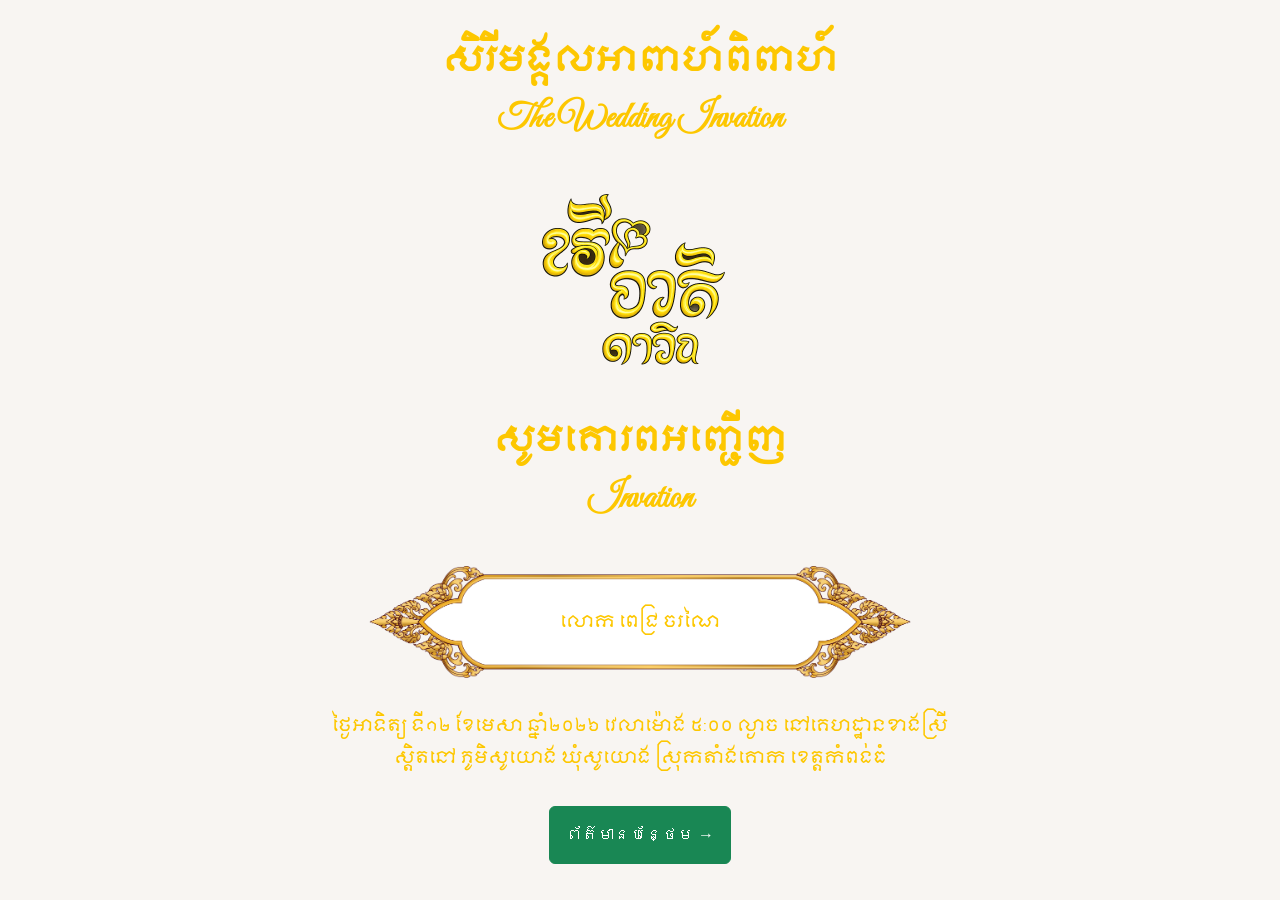
<file: index.html>
<!DOCTYPE html>
<html lang="en">
<head>
    <meta charset="UTF-8" />
    <meta name="viewport" content="width=device-width, initial-scale=1.0"/>
    <title>Naii & Davin • Engagement Party</title>
    <link rel="stylesheet" href="fonts/css/font-awesome.min.css">
    <link rel="preconnect" href="https://fonts.googleapis.com">
    <link rel="preconnect" href="https://fonts.gstatic.com" crossorigin>
    <link href="https://fonts.googleapis.com/css2?family=Cinzel+Decorative:wght@400;700&family=Great+Vibes&family=Playfair+Display:ital,wght@0,400;0,600;1,400&display=swap" rel="stylesheet">
    <link href="https://fonts.googleapis.com/css2?family=Noto+Sans+Khmer:wght@400;500;700&display=swap" rel="stylesheet">
    <link href="https://fonts.googleapis.com/css2?family=Moulpali&display=swap" rel="stylesheet">

    <link href="https://cdn.jsdelivr.net/npm/bootstrap@5.0.2/dist/css/bootstrap.min.css" rel="stylesheet">
    <link rel="stylesheet" href="style.css">
</head>
<body>
    <main class="d-flex justify-content-center align-items-center min-vh-100 w-100 py-4 px-4">
        <video autoplay muted loop playsinline preload="metadata" id="bg-video">
            <source src="vdo/bg-vdo.mp4" type="video/mp4">
        </video>
        <div class="container d-grid gap-2 text-center"> 
            <p class="fs-2 fw-bold">សិរីមង្គលអាពាហ៍ពិពាហ៍</p>
            <p class="wedding">The Wedding Invation</p>

            <div class="name">
                <!-- <span class="male-name">ចរណៃ</span>
                <span>និង</span>
                <span class="female-name">ដាវីន</span> -->
                <!-- <img src="name.png" alt=""> -->
            </div>

            <p class="fs-2 fw-bold">សូមគោរពអញ្ជើញ</p>
            <p class="wedding">Invation</p>

            <div class="frame">
                <p>លោក​ ពេជ្រ​ ចរណៃ</p>
            </div>

            <div class="mt-4 lh-lg">
                <div>ថ្ងៃអាទិត្យ ទី១២ ខែមេសា ឆ្នាំ២០២៦ វេលាម៉ោង ៥:០០ ល្ងាច នៅគេហដ្ឋានខាងស្រី</div>
                <div>ស្តិតនៅ ភូមិសូយោង ឃុំសូយោង ស្រុកតាំងគោក ខេត្តកំពង់ធំ</div>
            </div>
            
            <div class="btn-map mt-4">
                <a href="detail.html" class="btn btn-success p-3">ព័ត៌មានបន្ថែម →</a>
            </div>
        </div>
    </main>
<script src="https://cdn.jsdelivr.net/npm/bootstrap@5.0.2/dist/js/bootstrap.bundle.min.js"></script>
</body>
</html>
</file>
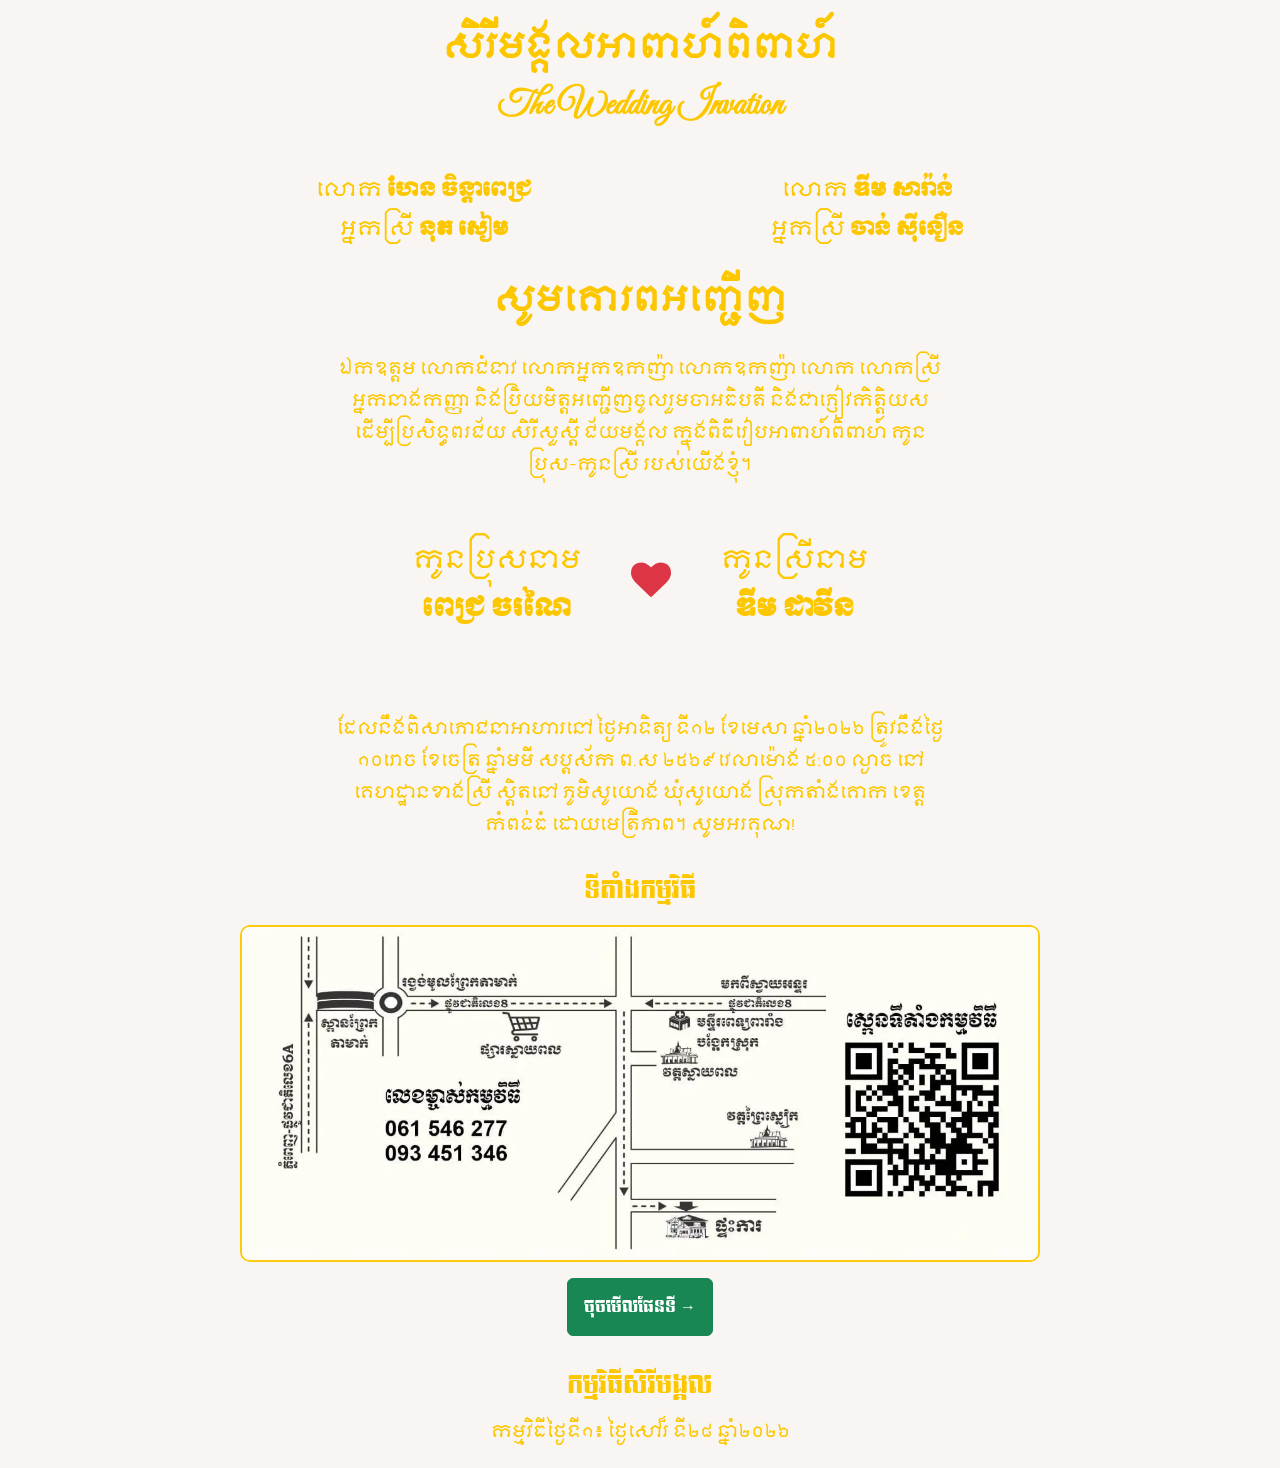
<file: detail.html>
<!DOCTYPE html>
<html lang="en">
<head>
    <meta charset="UTF-8" />
    <meta name="viewport" content="width=device-width, initial-scale=1.0"/>
    <title>Naii & Davin • Engagement Party</title>
    <link rel="stylesheet" href="fonts/css/font-awesome.min.css">
    <link rel="preconnect" href="https://fonts.googleapis.com">
    <link rel="preconnect" href="https://fonts.gstatic.com" crossorigin>
    <link href="https://fonts.googleapis.com/css2?family=Cinzel+Decorative:wght@400;700&family=Great+Vibes&family=Playfair+Display:ital,wght@0,400;0,600;1,400&display=swap" rel="stylesheet">
    <link href="https://fonts.googleapis.com/css2?family=Noto+Sans+Khmer:wght@400;500;700&display=swap" rel="stylesheet">
    <link href="https://fonts.googleapis.com/css2?family=Moulpali&display=swap" rel="stylesheet">
    <link href="https://fonts.googleapis.com/css2?family=Angkor&family=Battambang&family=Bayon&family=Bokor&family=Konkhmer+Sleokchher&family=Koulen&family=Khmer&family=Moul&family=Moulpali&family=Noto+Sans+Khmer&family=Noto+Serif+Khmer&family=Siemreap&family=Taprom&display=swap" rel="stylesheet">

    <link href="https://cdn.jsdelivr.net/npm/bootstrap@5.0.2/dist/css/bootstrap.min.css" rel="stylesheet">
    <link rel="stylesheet" href="style.css">
</head>
<body>
    <main class="d-flex justify-content-center align-items-center min-vh-100 w-100 py-4 px-4">
        <video autoplay muted loop playsinline preload="metadata" id="bg-video">
            <source src="vdo/bg-vdo.mp4" type="video/mp4">
        </video>
        <div class="container d-grid gap-2 text-center"> 
            <p class="fs-2 fw-bold">សិរីមង្គលអាពាហ៍ពិពាហ៍</p>
            <p class="wedding">The Wedding Invation</p>

            <div class="parent-name">
                <div>
                    <p>លោក <span>ហែន ចិន្តាពេជ្រ</span></p>
                    <p>អ្នកស្រី <span>នុត​ សៀម</span></p>
                </div>
                <div>
                    <p>លោក <span>ឌីម សារ៉ាន់</span></p>
                    <p>អ្នកស្រី <span>ចាន់​ សុីនឿន</span></p>
                </div>
            </div>

            <div class="d-grid gap-1 text-center">
                <p class="fs-2 fw-bold">សូមគោរពអញ្ជើញ</p>
                <p class="mt-4 lh-lg padding-text-1">
                    ឯកឧត្តម លោកជំទាវ លោកអ្នកឧកញ៉ា លោកឧកញ៉ា លោក លោកស្រី អ្នកនាងកញ្ញា និងប្រិយមិត្តអញ្ជើញចូលរួមចាអធិបតី និងជាភ្ញៀវកិត្តិយសដើម្បីប្រសិទ្ធពរជ័យ សិរីសួស្ដី ជ័យមង្គល ក្នុងពិធីរៀបអាពាហ៍ពិពាហ៍ កូនប្រុស-កូនស្រី របស់យើងខ្ញុំ។
                </p>
            </div>

            <div class="couple-name">
                <div>
                    <p>កូនប្រុសនាម</p>
                    <span>ពេជ្រ ចរណៃ</span>
                </div>
                <div><i class="fa fa-heart text-danger fs-1"></i></div>
                <div>
                    <p>កូនស្រីនាម</p>
                    <span>ឌីម​ ដាវីន</span>
                </div>
            </div>

            <div class="d-grid gap-1 text-center">
                <p class="mt-4 lh-lg padding-text-1">
                    ដែលនឹងពិសាភោជនាអាហារនៅ ថ្ងៃអាទិត្យ ទី១២ ខែមេសា ឆ្នាំ២០២៦ ត្រូវនឹងថ្ងៃ ១០រោច ខែចេត្រ ឆ្នាំមមី សប្ដស័ក ព.ស ២៥៦៩ វេលាម៉ោង ៥:០០ ល្ងាច នៅគេហដ្ឋានខាងស្រី ស្តិតនៅ ភូមិសូយោង ឃុំសូយោង ស្រុកតាំងគោក ខេត្តកំពង់ធំ ដោយមេត្រីភាព។ សូមអរគុណ!
                </p>
            </div>

            <div class="map mt-4">
                <p>ទីតាំងកម្មវិធី</p>
                <img src="img/map.png" alt="">
            </div>
            
            <div class="btn-map mt-2">
                <a href="https://maps.app.goo.gl/CZwCoQiih79q5ejg9" target="_blank" class="btn btn-success p-3">ចុចមើលផែនទី →</a>
            </div>

            <div class="map mt-4">
                <p>កម្មវិធីសិរីមង្គល</p>
                <span>កម្មវិធីថ្ងៃទី១៖ ថ្ងៃសៅរ៏ ទី២៨ ឆ្នាំ២០២៦</span>
            </div>
        </div>
    </main>
<script src="https://cdn.jsdelivr.net/npm/bootstrap@5.0.2/dist/js/bootstrap.bundle.min.js"></script>
</body>
</html>
</file>
<file: style.css>
@import url('https://fonts.googleapis.com/css2?family=Noto+Sans+Khmer:wght@400;500;700&display=swap');
body {
    margin: 0;
    padding: 0;
    background: #f8f5f2;
    min-height: 100vh;
    display: grid;
    place-items: center;
    color: lab(83.2664% 8.65132 106.895);
    position: relative;
    font-family: 'Moulpali', 'Noto Sans Khmer', 'Khmer OS', sans-serif;
    /* background-image: url(MV.mp4);
    background-size: cover;
    background-position: center;
    background-repeat: no-repeat;
    background-attachment: fixed; */
}
p{
    font-family: 'Moulpali', sans-serif;
    margin: 0;
    padding: 0;
}

#bg-video {
    position: fixed;
    top: 0;
    left: 0;
    width: 100%;
    height: 100%;
    object-fit: cover; /* Scales video to cover the area */
    z-index: -1; /* Puts it behind everything else */
}
.name {
    display: flex;
    justify-content: center;
    align-items: center;
    background: url('img/name.png');
    background-size: contain;
    background-repeat: no-repeat;
    background-position: center;
    width: auto;
    height: 16rem;
    margin-top: 0rem;
}
.male-name {
    padding-right: 16rem;
}
.female-name {
    padding-left: 13rem;
}
.frame {
    display: flex;
    justify-content: center;
    align-items: center;
    background: url('img/frame.png');
    background-size: contain;
    background-repeat: no-repeat;
    background-position: center;
    width: auto;
    height: 7rem;
    margin-top: 2rem;
}

.wedding {
    font-family: 'Great Vibes', cursive;
    font-weight: bold;
    font-size: 35px;
}

.parent-name {
    display: flex;
    gap: 5px;
    align-items: center;
    justify-content: space-evenly;
    margin: 1.6rem 0;
}
.parent-name p { 
    /* font-family: 'Khmer OS', sans-serif; */
    margin-top: 10px;
    font-size: 1.2rem;
}
.parent-name p span {
    font-family: 'Moul', cursive;
    font-weight: 700;
}
.couple-name {
    display: flex;
    align-items: center;
    justify-content: center;
    gap: 50px;
    margin: 3rem 0;
    font-size: 1.5rem;
    line-height: 2;
}
.couple-name span{ 
    font-family: 'Moul', cursive;
    font-weight: 700;
    padding-top: 10px;
}

.map-1 {
    display: flex;
    justify-content: center;
    align-items: center;
    background: url('img/map.png');
    background-size: contain;
    background-repeat: no-repeat;
    background-position: center;
    width: auto;
    height: 7rem;
    margin-top: 2rem;
}

.map p {
    /* font-family: 'Battambang', sans-serif; */
    font-family: 'Angkor', cursive;
    font-size: 24px;
    margin-bottom: 1rem;
}

.btn-map a {
    font-family: 'Angkor', cursive;
}

.map img {
    width: 50rem;
    border-radius: 10px;
    border: 2px solid #fdca0d;
}

.padding-text-1 {
    padding: 0px 15.7rem
}

@media only screen and (min-width: 640px) {
    .padding-text-1 {
        padding: 0px 15.7rem
    }
}

/* Mobile Styles */
@media only screen and (max-width: 768px) {
    .name {
        height: 10rem;
        margin-top: 1rem;
    }
    .male-name {
        padding-right: 8rem;
    }
    .female-name {
        padding-left: 6rem;
    }
    .frame {
        height: 5rem;
        margin-top: 1rem;
    }
    .wedding {
        font-size: 25px;
    }
    .parent-name {
        flex-direction: column;
        gap: 10px;
        margin: 1rem 0;
    }
    .parent-name p {
        font-size: 1rem;
    }
    .couple-name {
        flex-direction: column;
        gap: 20px;
        margin: 2rem 0;
        font-size: 1.2rem;
    }
    .map-1 {
        height: 5rem;
        margin-top: 1rem;
    }
    .map p {
        font-size: 18px;
        margin-bottom: 0.5rem;
    }
    .map img {
        width: 90%;
        max-width: 300px;
    }
    .padding-text-1 {
        padding: 0px 0rem;
    }
}

/* Tablet Styles */
@media only screen and (min-width: 769px) and (max-width: 1024px) {
    .name {
        height: 14rem;
    }
    .male-name {
        padding-right: 12rem;
    }
    .female-name {
        padding-left: 10rem;
    }
    .frame {
        height: 6rem;
    }
    .wedding {
        font-size: 30px;
    }
    .parent-name p {
        font-size: 1.1rem;
    }
    .couple-name {
        gap: 30px;
        font-size: 1.4rem;
    }
    .map img {
        width: 70%;
        max-width: 400px;
    }
    .padding-text-1 {
        padding: 0px 5rem;
    }
}

/* Desktop Styles (already default) */
@media only screen and (min-width: 1025px) {
    /* Keep existing styles */
}
</file>
